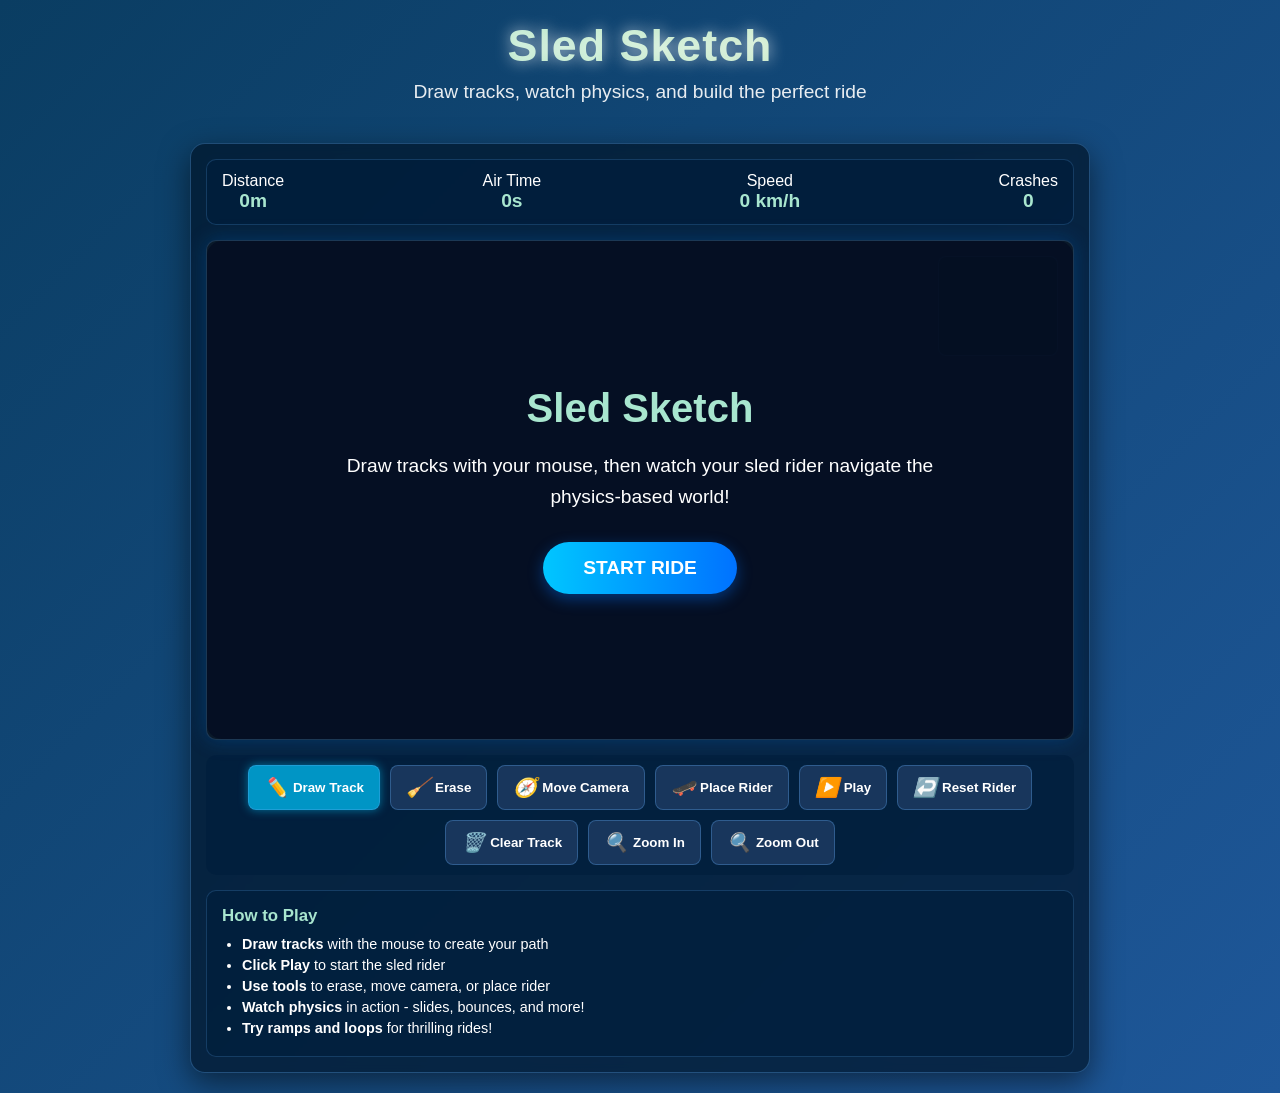
<file: test.html>
<!DOCTYPE html>
<html lang="en">
<head>
    <meta charset="UTF-8">
    <meta name="viewport" content="width=device-width, initial-scale=1.0">
    <title>Sled Sketch - Physics Sandbox</title>
    <style>
        * {
            margin: 0;
            padding: 0;
            box-sizing: border-box;
            font-family: 'Segoe UI', Tahoma, Geneva, Verdana, sans-serif;
        }
        
        body {
            background: linear-gradient(135deg, #0a3d62, #1e5799);
            color: #fff;
            min-height: 100vh;
            overflow: hidden;
            display: flex;
            flex-direction: column;
            align-items: center;
            padding: 20px;
        }
        
        .header {
            text-align: center;
            margin-bottom: 20px;
            width: 100%;
            max-width: 900px;
        }
        
        h1 {
            font-size: 2.8rem;
            margin-bottom: 10px;
            text-shadow: 0 0 15px rgba(255, 255, 255, 0.7);
            background: linear-gradient(to right, #a8e6cf, #dcedc8);
            -webkit-background-clip: text;
            -webkit-text-fill-color: transparent;
            letter-spacing: 1px;
        }
        
        .subtitle {
            font-size: 1.2rem;
            opacity: 0.9;
            margin-bottom: 20px;
        }
        
        .game-container {
            display: flex;
            flex-direction: column;
            width: 100%;
            max-width: 900px;
            background: rgba(0, 20, 40, 0.7);
            border-radius: 15px;
            padding: 15px;
            box-shadow: 0 10px 30px rgba(0, 0, 0, 0.5);
            backdrop-filter: blur(5px);
            border: 1px solid rgba(100, 180, 255, 0.3);
        }
        
        .stats-panel {
            display: flex;
            justify-content: space-between;
            background: rgba(0, 30, 60, 0.8);
            padding: 12px 15px;
            border-radius: 10px;
            margin-bottom: 15px;
            font-size: 1rem;
            border: 1px solid rgba(100, 180, 255, 0.2);
        }
        
        .stat-item {
            display: flex;
            flex-direction: column;
            align-items: center;
        }
        
        .stat-value {
            font-weight: bold;
            font-size: 1.2rem;
            color: #a8e6cf;
        }
        
        .canvas-container {
            position: relative;
            width: 100%;
            height: 500px;
            background: #0a1929;
            border-radius: 10px;
            overflow: hidden;
            box-shadow: 0 0 20px rgba(0, 100, 200, 0.3);
            border: 1px solid rgba(100, 180, 255, 0.2);
        }
        
        #gameCanvas {
            position: absolute;
            top: 0;
            left: 0;
            width: 100%;
            height: 100%;
        }
        
        .minimap {
            position: absolute;
            top: 15px;
            right: 15px;
            width: 120px;
            height: 100px;
            background: rgba(0, 10, 20, 0.7);
            border-radius: 8px;
            border: 1px solid rgba(100, 180, 255, 0.3);
            overflow: hidden;
        }
        
        .controls {
            display: flex;
            flex-wrap: wrap;
            gap: 10px;
            justify-content: center;
            margin-top: 15px;
            padding: 10px;
            background: rgba(0, 30, 60, 0.7);
            border-radius: 10px;
        }
        
        .tool-btn {
            background: rgba(30, 60, 100, 0.8);
            color: white;
            border: none;
            padding: 10px 15px;
            border-radius: 8px;
            cursor: pointer;
            font-weight: bold;
            transition: all 0.2s;
            display: flex;
            align-items: center;
            gap: 5px;
            border: 1px solid rgba(100, 180, 255, 0.3);
        }
        
        .tool-btn:hover {
            background: rgba(50, 100, 180, 0.9);
            transform: translateY(-2px);
        }
        
        .tool-btn.active {
            background: rgba(0, 200, 255, 0.7);
            box-shadow: 0 0 10px rgba(0, 200, 255, 0.5);
        }
        
        .tool-btn i {
            font-size: 1.2rem;
        }
        
        .instructions {
            background: rgba(0, 30, 60, 0.7);
            border-radius: 10px;
            padding: 15px;
            margin-top: 15px;
            font-size: 0.9rem;
            border: 1px solid rgba(100, 180, 255, 0.2);
        }
        
        .instructions h3 {
            margin-bottom: 10px;
            color: #a8e6cf;
        }
        
        .instructions ul {
            padding-left: 20px;
        }
        
        .instructions li {
            margin-bottom: 5px;
        }
        
        .screen {
            position: absolute;
            top: 0;
            left: 0;
            width: 100%;
            height: 100%;
            display: flex;
            flex-direction: column;
            justify-content: center;
            align-items: center;
            background: rgba(5, 15, 35, 0.95);
            z-index: 10;
            text-align: center;
            padding: 20px;
            border-radius: 15px;
        }
        
        .screen h2 {
            font-size: 2.5rem;
            margin-bottom: 20px;
            color: #a8e6cf;
        }
        
        .screen p {
            font-size: 1.2rem;
            max-width: 600px;
            margin-bottom: 30px;
            line-height: 1.6;
        }
        
        .start-btn {
            background: linear-gradient(to right, #00c6ff, #0072ff);
            color: white;
            border: none;
            padding: 15px 40px;
            font-size: 1.2rem;
            border-radius: 50px;
            cursor: pointer;
            font-weight: bold;
            transition: all 0.3s;
            box-shadow: 0 5px 15px rgba(0, 114, 255, 0.4);
        }
        
        .start-btn:hover {
            transform: scale(1.05);
            box-shadow: 0 7px 20px rgba(0, 114, 255, 0.6);
        }
        
        .hidden {
            display: none;
        }
        
        .particle {
            position: absolute;
            pointer-events: none;
            border-radius: 50%;
        }
        
        @media (max-width: 768px) {
            .stats-panel {
                flex-direction: column;
                gap: 10px;
            }
            
            .controls {
                flex-direction: column;
                align-items: center;
            }
            
            .tool-btn {
                width: 100%;
                justify-content: center;
            }
            
            h1 {
                font-size: 2rem;
            }
        }
    </style>
</head>
<body>
    <div class="header">
        <h1>Sled Sketch</h1>
        <p class="subtitle">Draw tracks, watch physics, and build the perfect ride</p>
    </div>
    
    <div class="game-container">
        <div class="stats-panel">
            <div class="stat-item">
                <span>Distance</span>
                <span id="distance" class="stat-value">0m</span>
            </div>
            <div class="stat-item">
                <span>Air Time</span>
                <span id="airtime" class="stat-value">0s</span>
            </div>
            <div class="stat-item">
                <span>Speed</span>
                <span id="speed" class="stat-value">0 km/h</span>
            </div>
            <div class="stat-item">
                <span>Crashes</span>
                <span id="crashes" class="stat-value">0</span>
            </div>
        </div>
        
        <div class="canvas-container">
            <canvas id="gameCanvas"></canvas>
            <div class="minimap" id="minimap"></div>
            <div id="startScreen" class="screen">
                <h2>Sled Sketch</h2>
                <p>Draw tracks with your mouse, then watch your sled rider navigate the physics-based world!</p>
                <button id="startButton" class="start-btn">START RIDE</button>
            </div>
        </div>
        
        <div class="controls">
            <button id="drawTool" class="tool-btn active">
                <i>✏️</i> Draw Track
            </button>
            <button id="eraseTool" class="tool-btn">
                <i>🧹</i> Erase
            </button>
            <button id="moveTool" class="tool-btn">
                <i>🧭</i> Move Camera
            </button>
            <button id="riderTool" class="tool-btn">
                <i>🛹</i> Place Rider
            </button>
            <button id="playPause" class="tool-btn">
                <i>▶️</i> Play
            </button>
            <button id="resetRider" class="tool-btn">
                <i>↩️</i> Reset Rider
            </button>
            <button id="clearTrack" class="tool-btn">
                <i>🗑️</i> Clear Track
            </button>
            <button id="zoomIn" class="tool-btn">
                <i>🔍</i> Zoom In
            </button>
            <button id="zoomOut" class="tool-btn">
                <i>🔍</i> Zoom Out
            </button>
        </div>
        
        <div class="instructions">
            <h3>How to Play</h3>
            <ul>
                <li><strong>Draw tracks</strong> with the mouse to create your path</li>
                <li><strong>Click Play</strong> to start the sled rider</li>
                <li><strong>Use tools</strong> to erase, move camera, or place rider</li>
                <li><strong>Watch physics</strong> in action - slides, bounces, and more!</li>
                <li><strong>Try ramps and loops</strong> for thrilling rides!</li>
            </ul>
        </div>
    </div>

    <script>
        // Game state
        const gameState = {
            isRunning: false,
            isPlaying: false,
            currentTool: 'draw',
            camera: { x: 0, y: 0 },
            scale: 1,
            tracks: [],
            rider: {
                x: 0,
                y: 0,
                vx: 0,
                vy: 0,
                angle: 0,
                onGround: false,
                crashed: false
            },
            particles: [],
            trackPoints: [],
            distance: 0,
            airtime: 0,
            speed: 0,
            crashes: 0,
            bestDistance: parseInt(localStorage.getItem('sledSketchBestDistance') || '0'),
            lastTime: 0,
            zoom: 1
        };

        // Canvas setup
        const canvas = document.getElementById('gameCanvas');
        const ctx = canvas.getContext('2d');
        const minimap = document.getElementById('minimap');
        const startScreen = document.getElementById('startScreen');
        const startButton = document.getElementById('startButton');
        const distanceEl = document.getElementById('distance');
        const airtimeEl = document.getElementById('airtime');
        const speedEl = document.getElementById('speed');
        const crashesEl = document.getElementById('crashes');

        // Set canvas size
        function resizeCanvas() {
            const rect = canvas.parentElement.getBoundingClientRect();
            canvas.width = rect.width;
            canvas.height = rect.height;
            minimap.style.width = '120px';
            minimap.style.height = '100px';
        }

        window.addEventListener('resize', resizeCanvas);
        resizeCanvas();

        // Tool buttons
        const tools = {
            draw: document.getElementById('drawTool'),
            erase: document.getElementById('eraseTool'),
            move: document.getElementById('moveTool'),
            rider: document.getElementById('riderTool'),
            play: document.getElementById('playPause'),
            reset: document.getElementById('resetRider'),
            clear: document.getElementById('clearTrack'),
            zoomIn: document.getElementById('zoomIn'),
            zoomOut: document.getElementById('zoomOut')
        };

        // Initialize UI
        function initUI() {
            // Set active tool button
            document.querySelectorAll('.tool-btn').forEach(btn => {
                btn.classList.remove('active');
            });
            tools.draw.classList.add('active');
        }

        // Event listeners for tools
        tools.draw.addEventListener('click', () => setTool('draw'));
        tools.erase.addEventListener('click', () => setTool('erase'));
        tools.move.addEventListener('click', () => setTool('move'));
        tools.rider.addEventListener('click', () => setTool('rider'));
        tools.play.addEventListener('click', togglePlayPause);
        tools.reset.addEventListener('click', resetRider);
        tools.clear.addEventListener('click', clearTrack);
        tools.zoomIn.addEventListener('click', () => zoom(1.2));
        tools.zoomOut.addEventListener('click', () => zoom(0.8));

        function setTool(tool) {
            gameState.currentTool = tool;
            document.querySelectorAll('.tool-btn').forEach(btn => {
                btn.classList.remove('active');
            });
            tools[tool].classList.add('active');
        }

        function togglePlayPause() {
            gameState.isPlaying = !gameState.isPlaying;
            tools.play.innerHTML = gameState.isPlaying ? '<i>⏸️</i> Pause' : '<i>▶️</i> Play';
        }

        function resetRider() {
            gameState.rider.x = 100;
            gameState.rider.y = 100;
            gameState.rider.vx = 0;
            gameState.rider.vy = 0;
            gameState.rider.angle = 0;
            gameState.rider.onGround = false;
            gameState.rider.crashed = false;
            gameState.distance = 0;
            gameState.airtime = 0;
            gameState.speed = 0;
            updateStats();
        }

        function clearTrack() {
            gameState.tracks = [];
            gameState.rider.x = 100;
            gameState.rider.y = 100;
            gameState.rider.vx = 0;
            gameState.rider.vy = 0;
            gameState.distance = 0;
            gameState.airtime = 0;
            gameState.speed = 0;
            gameState.crashes = 0;
            updateStats();
        }

        function zoom(factor) {
            gameState.zoom = Math.max(0.5, Math.min(3, gameState.zoom * factor));
            ctx.save();
            ctx.scale(gameState.zoom, gameState.zoom);
        }

        // Start game
        startButton.addEventListener('click', () => {
            startScreen.classList.add('hidden');
            resetRider();
            setTool('draw');
        });

        // Mouse handling
        let isDrawing = false;
        let currentPath = [];

        canvas.addEventListener('mousedown', startDrawing);
        canvas.addEventListener('mousemove', draw);
        canvas.addEventListener('mouseup', stopDrawing);
        canvas.addEventListener('mouseout', stopDrawing);

        function startDrawing(e) {
            if (gameState.isPlaying) return;
            
            const rect = canvas.getBoundingClientRect();
            const x = e.clientX - rect.left;
            const y = e.clientY - rect.top;
            
            if (gameState.currentTool === 'draw') {
                isDrawing = true;
                currentPath = [{x, y}];
            } else if (gameState.currentTool === 'erase') {
                eraseAtPoint(x, y);
            } else if (gameState.currentTool === 'rider') {
                gameState.rider.x = x;
                gameState.rider.y = y;
            }
        }

        function draw(e) {
            if (!isDrawing || gameState.isPlaying) return;
            
            const rect = canvas.getBoundingClientRect();
            const x = e.clientX - rect.left;
            const y = e.clientY - rect.top;
            
            if (gameState.currentTool === 'draw') {
                currentPath.push({x, y});
            }
        }

        function stopDrawing() {
            if (!isDrawing || gameState.isPlaying) return;
            isDrawing = false;
            
            if (gameState.currentTool === 'draw' && currentPath.length > 1) {
                gameState.tracks.push(currentPath);
            }
            currentPath = [];
        }

        function eraseAtPoint(x, y) {
            // Simple erase logic - remove close tracks
            for (let i = gameState.tracks.length - 1; i >= 0; i--) {
                const track = gameState.tracks[i];
                for (let j = 0; j < track.length - 1; j++) {
                    const p1 = track[j];
                    const p2 = track[j + 1];
                    
                    // Simple distance check
                    const distance = Math.sqrt(
                        Math.pow(x - p1.x, 2) + Math.pow(y - p1.y, 2)
                    );
                    if (distance < 20) {
                        gameState.tracks.splice(i, 1);
                        break;
                    }
                }
            }
        }

        // Physics functions
        const GRAVITY = 0.5;
        const FRICTION = 0.98;
        const BOUNCE = 0.7;
        const MAX_SPEED = 15;

        function updatePhysics(deltaTime) {
            if (!gameState.isPlaying) return;
            
            const rider = gameState.rider;
            
            // Apply gravity
            rider.vy += GRAVITY;
            
            // Apply friction
            rider.vx *= FRICTION;
            rider.vy *= FRICTION;
            
            // Update position
            rider.x += rider.vx;
            rider.y += rider.vy;
            
            // Check collisions with tracks
            checkCollisions();
            
            // Update stats
            if (rider.onGround) {
                gameState.airtime = 0;
                // Calculate distance traveled
                gameState.distance = Math.max(gameState.distance, Math.sqrt(
                    Math.pow(rider.x, 2) + Math.pow(rider.y, 2)
                ) / 10);
            } else {
                gameState.airtime += deltaTime;
            }
            
            // Update speed
            gameState.speed = Math.sqrt(rider.vx * rider.vx + rider.vy * rider.vy) * 20;
            
            // Update angle based on movement
            if (rider.vx !== 0 || rider.vy !== 0) {
                rider.angle = Math.atan2(rider.vy, rider.vx);
            }
            
            // Check if rider is out of bounds or crashed
            if (rider.y > canvas.height + 100 || rider.x < -100 || rider.x > canvas.width + 100) {
                rider.crashed = true;
                gameState.crashes++;
            }
            
            // Update stats display
            updateStats();
        }

        function checkCollisions() {
            const rider = gameState.rider;
            const riderRadius = 12;
            
            // Check each track segment
            for (const track of gameState.tracks) {
                for (let i = 0; i < track.length - 1; i++) {
                    const p1 = track[i];
                    const p2 = track[i + 1];
                    
                    // Line segment from p1 to p2
                    const lineVecX = p2.x - p1.x;
                    const lineVecY = p2.y - p1.y;
                    const lineLength = Math.sqrt(lineVecX * lineVecX + lineVecY * lineVecY);
                    
                    if (lineLength === 0) continue;
                    
                    const lineUnitX = lineVecX / lineLength;
                    const lineUnitY = lineVecY / lineLength;
                    
                    // Vector from p1 to rider center
                    const riderVecX = rider.x - p1.x;
                    const riderVecY = rider.y - p1.y;
                    
                    // Project rider vector onto the line
                    const projectionLength = riderVecX * lineUnitX + riderVecY * lineUnitY;
                    const clampedProjection = Math.max(0, Math.min(lineLength, projectionLength));
                    
                    // Closest point on line segment
                    const closestX = p1.x + clampedProjection * lineUnitX;
                    const closestY = p1.y + clampedProjection * lineUnitY;
                    
                    // Distance to closest point
                    const distance = Math.sqrt(
                        Math.pow(rider.x - closestX, 2) + Math.pow(rider.y - closestY, 2)
                    );
                    
                    // Collision detected
                    if (distance <= riderRadius) {
                        // Normal vector (perpendicular to line)
                        const normalX = rider.x - closestX;
                        const normalY = rider.y - closestY;
                        const normalLength = Math.sqrt(normalX * normalX + normalY * normalY);
                        
                        if (normalLength > 0) {
                            const normX = normalX / normalLength;
                            const normY = normalY / normalLength;
                            
                            // Reflect velocity
                            const dot = rider.vx * normX + rider.vy * normY;
                            rider.vx = (rider.vx - 2 * dot * normX) * BOUNCE;
                            rider.vy = (rider.vy - 2 * dot * normY) * BOUNCE;
                            
                            // Adjust position to prevent sticking
                            const overlap = riderRadius - distance;
                            rider.x += normX * overlap * 1.5;
                            rider.y += normY * overlap * 1.5;
                            
                            rider.onGround = true;
                            
                            // Create sparks
                            createParticles(closestX, closestY, 5, '#ffd700', 20);
                            
                            return;
                        }
                    }
                }
            }
            
            // No collision - not on ground
            rider.onGround = false;
        }

        // Particle system
        function createParticles(x, y, count, color, speed) {
            for (let i = 0; i < count; i++) {
                gameState.particles.push({
                    x: x,
                    y: y,
                    vx: (Math.random() - 0.5) * speed,
                    vy: (Math.random() - 0.5) * speed,
                    life: 30,
                    maxLife: 30,
                    color: color,
                    size: Math.random() * 3 + 1
                });
            }
        }

        function updateParticles() {
            for (let i = gameState.particles.length - 1; i >= 0; i--) {
                const p = gameState.particles[i];
                p.x += p.vx;
                p.y += p.vy;
                p.life--;
                
                if (p.life <= 0) {
                    gameState.particles.splice(i, 1);
                }
            }
        }

        // Draw functions
        function drawTrack() {
            for (const track of gameState.tracks) {
                if (track.length < 2) continue;
                
                ctx.beginPath();
                ctx.moveTo(track[0].x, track[0].y);
                
                for (let i = 1; i < track.length; i++) {
                    ctx.lineTo(track[i].x, track[i].y);
                }
                
                ctx.strokeStyle = 'rgba(100, 200, 255, 0.8)';
                ctx.lineWidth = 4;
                ctx.lineCap = 'round';
                ctx.lineJoin = 'round';
                ctx.stroke();
                
                // Glow effect
                ctx.shadowColor = 'rgba(100, 200, 255, 0.8)';
                ctx.shadowBlur = 15;
                ctx.stroke();
                ctx.shadowBlur = 0;
            }
        }

        function drawRider() {
            const rider = gameState.rider;
            
            ctx.save();
            ctx.translate(rider.x, rider.y);
            ctx.rotate(rider.angle);
            
            // Sled body
            ctx.fillStyle = '#ff6b6b';
            ctx.fillRect(-15, -8, 30, 16);
            
            // Sled details
            ctx.fillStyle = '#4ecdc4';
            ctx.fillRect(-10, -12, 20, 4);
            
            // Rider
            ctx.fillStyle = '#ffd166';
            ctx.beginPath();
            ctx.arc(0, -5, 8, 0, Math.PI * 2);
            ctx.fill();
            
            // Rider body
            ctx.fillStyle = '#ef476f';
            ctx.fillRect(-4, 3, 8, 12);
            
            // Sled spikes
            ctx.strokeStyle = '#ff9a8d';
            ctx.lineWidth = 2;
            ctx.beginPath();
            ctx.moveTo(-13, 3);
            ctx.lineTo(-10, 0);
            ctx.lineTo(-13, -3);
            ctx.stroke();
            
            ctx.beginPath();
            ctx.moveTo(13, 3);
            ctx.lineTo(10, 0);
            ctx.lineTo(13, -3);
            ctx.stroke();
            
            ctx.restore();
        }

        function drawMinimap() {
            const minimapCtx = minimap.getContext('2d');
            minimapCtx.clearRect(0, 0, minimap.width, minimap.height);
            
            // Draw background
            minimapCtx.fillStyle = '#0a1929';
            minimapCtx.fillRect(0, 0, minimap.width, minimap.height);
            
            // Scale down tracks for minimap
            const scale = 0.1;
            minimapCtx.save();
            minimapCtx.scale(scale, scale);
            
            for (const track of gameState.tracks) {
                if (track.length < 2) continue;
                
                minimapCtx.beginPath();
                minimapCtx.moveTo(track[0].x, track[0].y);
                
                for (let i = 1; i < track.length; i++) {
                    minimapCtx.lineTo(track[i].x, track[i].y);
                }
                
                minimapCtx.strokeStyle = '#64c8ff';
                minimapCtx.lineWidth = 2;
                minimapCtx.stroke();
            }
            
            minimapCtx.restore();
            
            // Draw rider on minimap
            minimapCtx.fillStyle = '#ff6b6b';
            minimapCtx.beginPath();
            minimapCtx.arc(gameState.rider.x * 0.1, gameState.rider.y * 0.1, 3, 0, Math.PI * 2);
            minimapCtx.fill();
        }

        function drawParticles() {
            for (const particle of gameState.particles) {
                const alpha = particle.life / particle.maxLife;
                ctx.globalAlpha = alpha;
                ctx.fillStyle = particle.color;
                ctx.beginPath();
                ctx.arc(particle.x, particle.y, particle.size, 0, Math.PI * 2);
                ctx.fill();
            }
            ctx.globalAlpha = 1;
        }

        function drawSnow() {
            // Simple snow effect
            ctx.fillStyle = 'rgba(255, 255, 255, 0.8)';
            for (let i = 0; i < 100; i++) {
                const x = (i * 13) % canvas.width;
                const y = (i * 7 + Date.now() * 0.01) % canvas.height;
                ctx.beginPath();
                ctx.arc(x, y, 1, 0, Math.PI * 2);
                ctx.fill();
            }
        }

        function updateStats() {
            distanceEl.textContent = Math.round(gameState.distance) + 'm';
            airtimeEl.textContent = gameState.airtime.toFixed(1) + 's';
            speedEl.textContent = Math.round(gameState.speed) + ' km/h';
            crashesEl.textContent = gameState.crashes;
            
            // Update best distance if needed
            if (gameState.distance > gameState.bestDistance) {
                gameState.bestDistance = Math.round(gameState.distance);
                localStorage.setItem('sledSketchBestDistance', gameState.bestDistance);
            }
        }

        // Main game loop
        function gameLoop(timestamp) {
            if (!gameState.lastTime) gameState.lastTime = timestamp;
            const deltaTime = (timestamp - gameState.lastTime) / 16; // Normalize to 60fps
            gameState.lastTime = timestamp;
            
            // Clear canvas
            ctx.fillStyle = '#0a1929';
            ctx.fillRect(0, 0, canvas.width, canvas.height);
            
            // Draw background
            drawSnow();
            
            // Draw tracks
            drawTrack();
            
            // Update and draw particles
            updateParticles();
            drawParticles();
            
            // Draw rider
            drawRider();
            
            // Update physics
            updatePhysics(deltaTime);
            
            // Draw minimap
            drawMinimap();
            
            // Continue loop
            requestAnimationFrame(gameLoop);
        }

        // Start the game loop
        requestAnimationFrame(gameLoop);
        initUI();
    </script>
</body>
</html>
</file>
